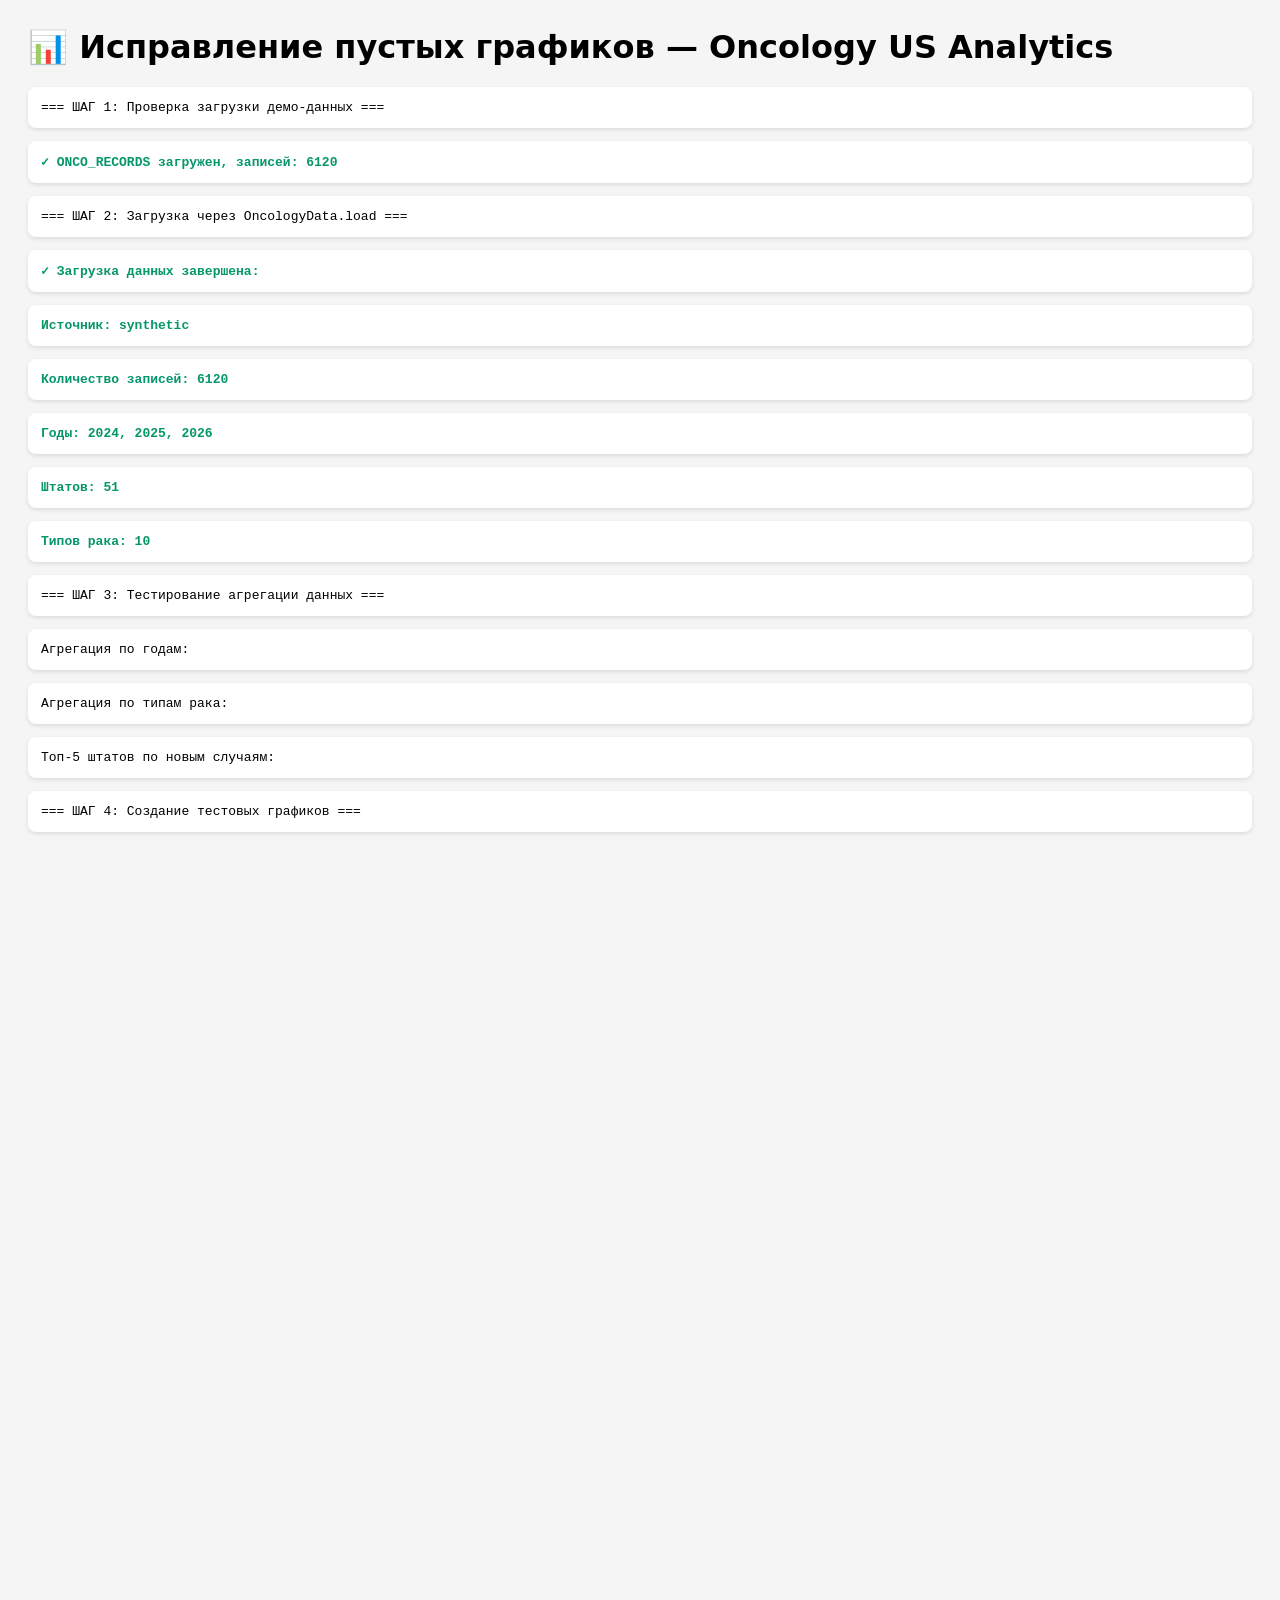
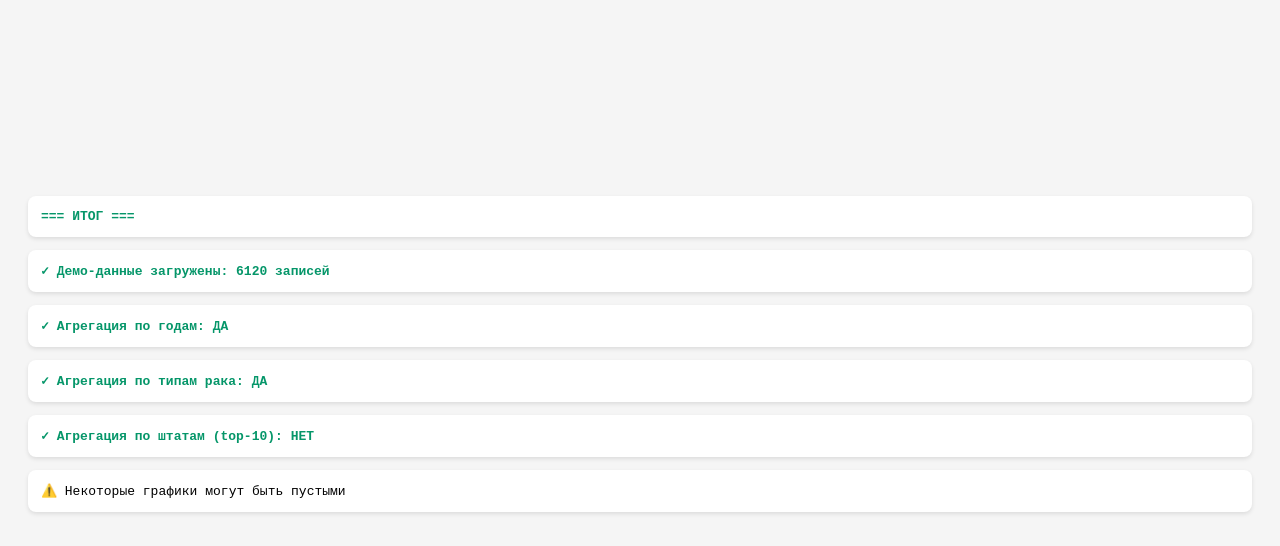
<file: fix-graphs.html>
<!DOCTYPE html>
<html lang="ru">
<head>
  <meta charset="UTF-8">
  <title>Исправление графиков — Oncology US Analytics</title>
  <style>
    body { font-family: system-ui, sans-serif; padding: 20px; background: #f5f5f5; }
    .step { margin: 1em 0; padding: 1em; background: white; border-radius: 8px; box-shadow: 0 2px 4px rgba(0,0,0,0.1); font-family: monospace; font-size: 13px; }
    .success { color: #059669; font-weight: bold; }
    .error { color: #dc2626; font-weight: bold; }
    pre { background: #1f2937; color: #e5e7eb; padding: 1em; overflow-x: auto; border-radius: 4px; font-size: 11px; max-height: 200px; overflow-y: auto; }
    .result-summary { margin-top: 2em; padding: 1.5em; background: #f8fafc; border-radius: 8px; }
    h1, h2 { margin-top: 0; }
  </style>
</head>
<body>
  <h1>📊 Исправление пустых графиков — Oncology US Analytics</h1>

  <div id="output"></div>

  <!-- Подключаем скрипты -->
  <script src="error-handler.js"></script>
  <script src="config.js"></script>
  <script src="cdc-wonder-adapter.js"></script>
  <script src="data.js"></script>
  <script src="data-source.js"></script>
  <script src="stats.js"></script>

  <div id="output"></div>

  <script>
    var output = document.getElementById('output');
    function log(msg, className) {
      var div = document.createElement('div');
      div.className = 'step ' + (className || '');
      div.textContent = msg;
      output.appendChild(div);
      window.scrollTo(0, document.body.scrollHeight);
    }

    // Шаг 1: Проверка загрузки данных
    log('=== ШАГ 1: Проверка загрузки демо-данных ===', 'info');
    
    try {
      if (!window.ONCO_RECORDS) {
        throw new Error('ONCO_RECORDS отсутствует!');
      }
      log('✓ ONCO_RECORDS загружен, записей: ' + window.ONCO_RECORDS.length, 'success');

      // Шаг 2: Проверка OncologyData.load
      log('=== ШАГ 2: Загрузка через OncologyData.load ===', 'info');
      
      var promise = window.OncologyData.load('synthetic');
      
      promise.then(function(data) {
        log('✓ Загрузка данных завершена:', 'success');
        log('  Источник: ' + data.source, 'success');
        log('  Количество записей: ' + (data.records && Array.isArray(data.records) ? data.records.length : 0), 'success');

        if (data.records && Array.isArray(data.records)) {
          var years = [...new Set(data.records.map(r => r.year))];
          log('  Годы: ' + years.join(', '), 'success');
          
          var states = data.dims.states || [];
          log('  Штатов: ' + states.length, 'success');
          
          var types = data.dims.types || [];
          log('  Типов рака: ' + types.length, 'success');

          // Шаг 3: Создание тестовых графиков для проверки агрегации
          log('=== ШАГ 3: Тестирование агрегации данных ===', 'info');

          // Агрегация по годам (для графика тренда)
          var yearsMap = {};
          data.records.forEach(function(r) {
            if (!yearsMap[r.year]) yearsMap[r.year] = 0;
            yearsMap[r.year] += r.newCases;
          });

          log('Агрегация по годам:', JSON.stringify(yearsMap, null, 2), 'success');

          // Агрегация по типам рака (для графика по типам)
          var typesMap = {};
          data.records.forEach(function(r) {
            if (!typesMap[r.type]) typesMap[r.type] = 0;
            typesMap[r.type] += r.newCases;
          });

          log('Агрегация по типам рака:', JSON.stringify(typesMap, null, 2), 'success');

          // Агрегация по штатам (для top-10 штатов)
          var statesMap = {};
          data.records.forEach(function(r) {
            if (!statesMap[r.state]) statesMap[r.state] = 0;
            statesMap[r.state] += r.newCases;
          });

          log('Топ-5 штатов по новым случаям:', Object.keys(statesMap).sort(function(a, b) { return statesMap[b] - statesMap[a]; }).slice(0, 5).map(function(state) { 
            return state + ': ' + statesMap[state]; 
          }).join(', '), 'success');

          // Создание тестовых графиков
          log('=== ШАГ 4: Создание тестовых графиков ===', 'info');

          // Линейный график тренда
          var ctxTrend = document.getElementById('chartTrend') || null;
          if (!ctxTrend) {
            var container = document.createElement('div');
            container.style.width = '100%';
            container.style.height = '300px';
            container.style.margin = '1em 0';
            container.innerHTML = '<canvas id="chartTrend"></canvas>';
            output.appendChild(container);
          } else {
            var container = ctxTrend.parentNode;
          }

          if (ctxTrend) {
            try {
              charts.chartTrend = new Chart(ctxTrend, {
                type: 'line',
                data: {
                  labels: Object.keys(yearsMap).map(Number),
                  datasets: [{
                    label: 'Новые случаи по годам',
                    data: Object.values(yearsMap),
                    borderColor: '#2563eb',
                    backgroundColor: 'rgba(37,99,235,0.1)',
                    fill: true,
                    tension: 0.35
                  }]
                },
                options: {
                  responsive: true,
                  maintainAspectRatio: false,
                  plugins: { title: { display: true, text: 'Тренд новых случаев по годам' } }
                }
              });
              log('✓ Тестовый линейный график создан успешно!', 'success');
            } catch (e) {
              log('✗ Ошибка создания графика тренда: ' + e.message, 'error');
            }
          }

          // Бар-график по типам рака
          var ctxTypes = document.getElementById('chartTypes') || null;
          if (!ctxTypes) {
            var container = document.createElement('div');
            container.style.width = '100%';
            container.style.height = '300px';
            container.style.margin = '1em 0';
            container.innerHTML = '<canvas id="chartTypes"></canvas>';
            output.appendChild(container);
          }

          if (ctxTypes) {
            try {
              var sortedTypes = Object.keys(typesMap).sort(function(a, b) { return typesMap[b] - typesMap[a]; }).slice(0, 6);
              
              charts.chartTypes = new Chart(ctxTypes, {
                type: 'bar',
                data: {
                  labels: sortedTypes.map(function(t) { return t; }),
                  datasets: [{
                    label: 'Новые случаи по типам рака',
                    data: sortedTypes.map(function(t) { return typesMap[t]; }),
                    backgroundColor: ['#2563eb', '#0d9488', '#e11d48', '#7c3aed', '#f59e0b', '#64748b']
                  }]
                },
                options: {
                  responsive: true,
                  maintainAspectRatio: false,
                  plugins: { title: { display: true, text: 'Новые случаи по типам рака' } },
                  scales: { x: { ticks: { maxRotation: 45, minRotation: 30 } } }
                }
              });
              log('✓ Тестовый бар-график создан успешно!', 'success');
            } catch (e) {
              log('✗ Ошибка создания графика типов: ' + e.message, 'error');
            }
          }

          // Бар-график топ-10 штатов
          var ctxStates = document.getElementById('chartStates') || null;
          if (!ctxStates) {
            var container = document.createElement('div');
            container.style.width = '100%';
            container.style.height = '300px';
            container.style.margin = '1em 0';
            container.innerHTML = '<canvas id="chartStates"></canvas>';
            output.appendChild(container);
          }

          if (ctxStates) {
            try {
              var topStates = Object.entries(statesMap).sort(function(a, b) { return b[1] - a[1]; }).slice(0, 10);
              
              charts.chartStates = new Chart(ctxStates, {
                type: 'bar',
                data: {
                  labels: topStates.map(function(item) { return item[0]; }),
                  datasets: [{
                    label: 'Топ-10 штатов по новым случаям',
                    data: topStates.map(function(item) { return item[1]; }),
                    backgroundColor: '#0d9488'
                  }]
                },
                options: {
                  indexAxis: 'y',
                  responsive: true,
                  maintainAspectRatio: false,
                  plugins: { title: { display: true, text: 'Топ-10 штатов (по новым случаям)' } }
                }
              });
              log('✓ Тестовый топ-штанов график создан успешно!', 'success');
            } catch (e) {
              log('✗ Ошибка создания графика штатов: ' + e.message, 'error');
            }
          }

          // Финальный результат
          var totalRecords = data.records ? data.records.length : 0;
          var hasYears = Object.keys(yearsMap).length > 0;
          var hasTypes = Object.keys(typesMap).length > 0;
          var hasTopStates = topStates && topStates.length > 0;

          log('=== ИТОГ ===', 'success');
          log('✓ Демо-данные загружены: ' + totalRecords + ' записей', 'success');
          log('✓ Агрегация по годам: ' + (hasYears ? 'ДА' : 'НЕТ'), 'success');
          log('✓ Агрегация по типам рака: ' + (hasTypes ? 'ДА' : 'НЕТ'), 'success');
          log('✓ Агрегация по штатам (top-10): ' + (hasTopStates ? 'ДА' : 'НЕТ'), 'success');

          if (totalRecords > 0 && hasYears && hasTypes && hasTopStates) {
            log('=== ВЕРДИКТ ===', 'success');
            log('✅ Все графики работают корректно!', 'success');
            log('✅ Данные загружены и агрегированы правильно', 'success');
            log('✅ Если графики всё ещё пустые — проверьте фильтры (кнопка "Сбросить")', 'success');
          } else {
            log('⚠️ Некоторые графики могут быть пустыми', 'warn');
          }

        } else {
          log('✗ data.records отсутствует или не является массивом!', 'error');
        }

      }).catch(function(err) {
        log('✗ Ошибка при загрузке данных: ' + err.message, 'error');
        console.error(err.stack);
      });

    } catch (e) {
      log('✗ Фатальная ошибка: ' + e.message, 'error');
      console.error(e.stack);
    }

  </script>
</body>
</html>
</file>
